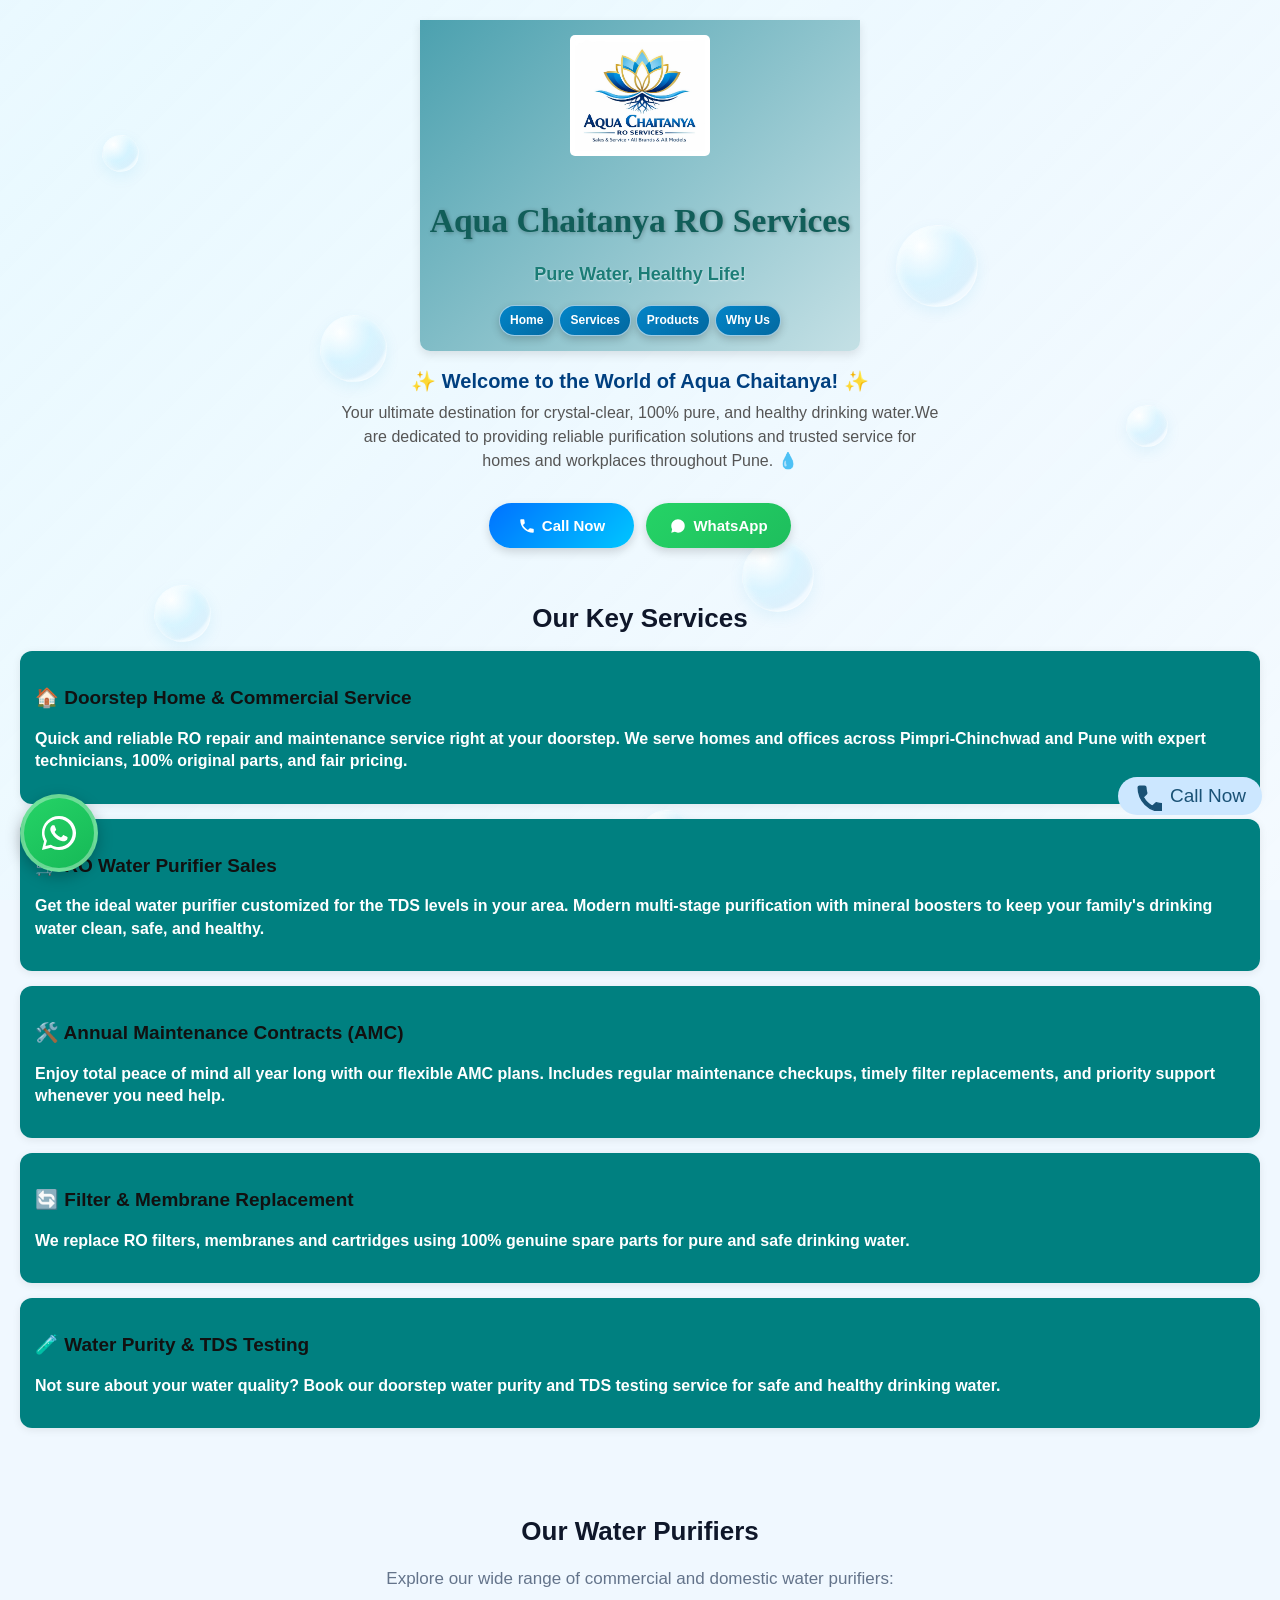
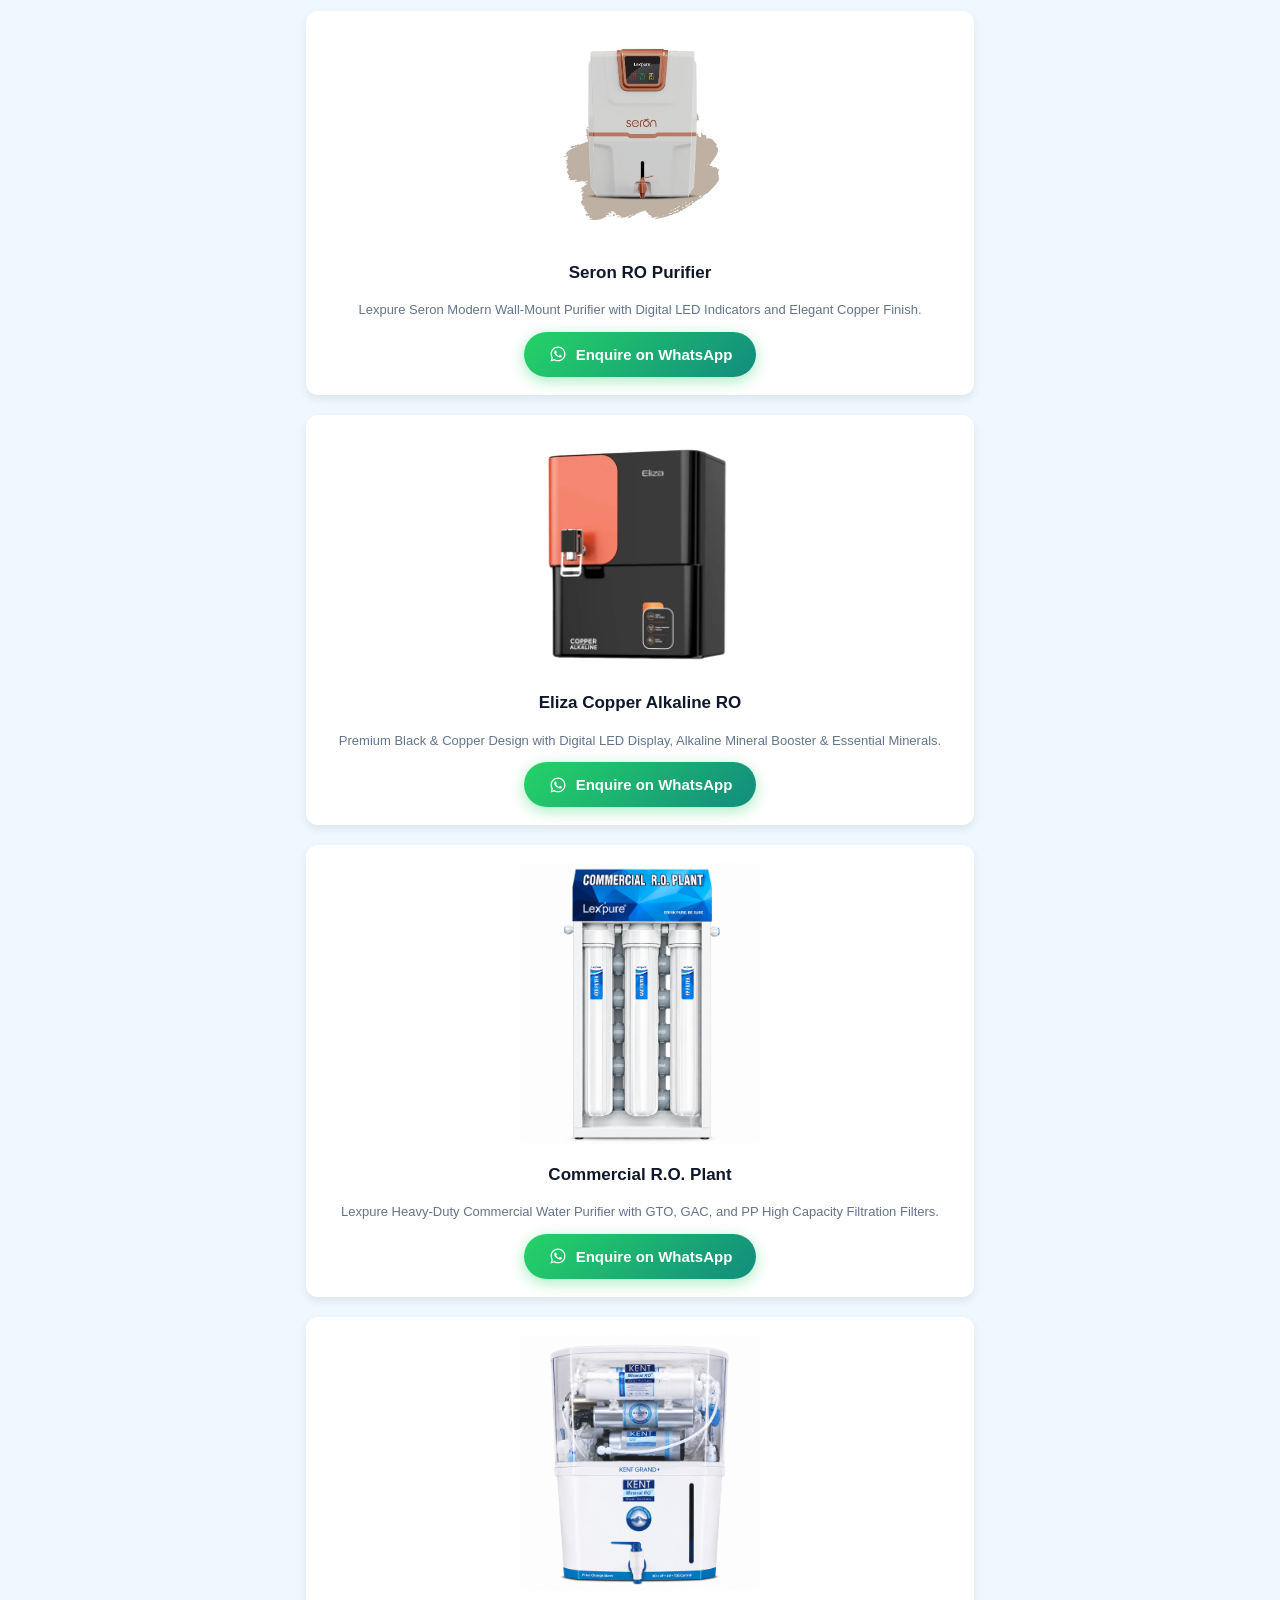
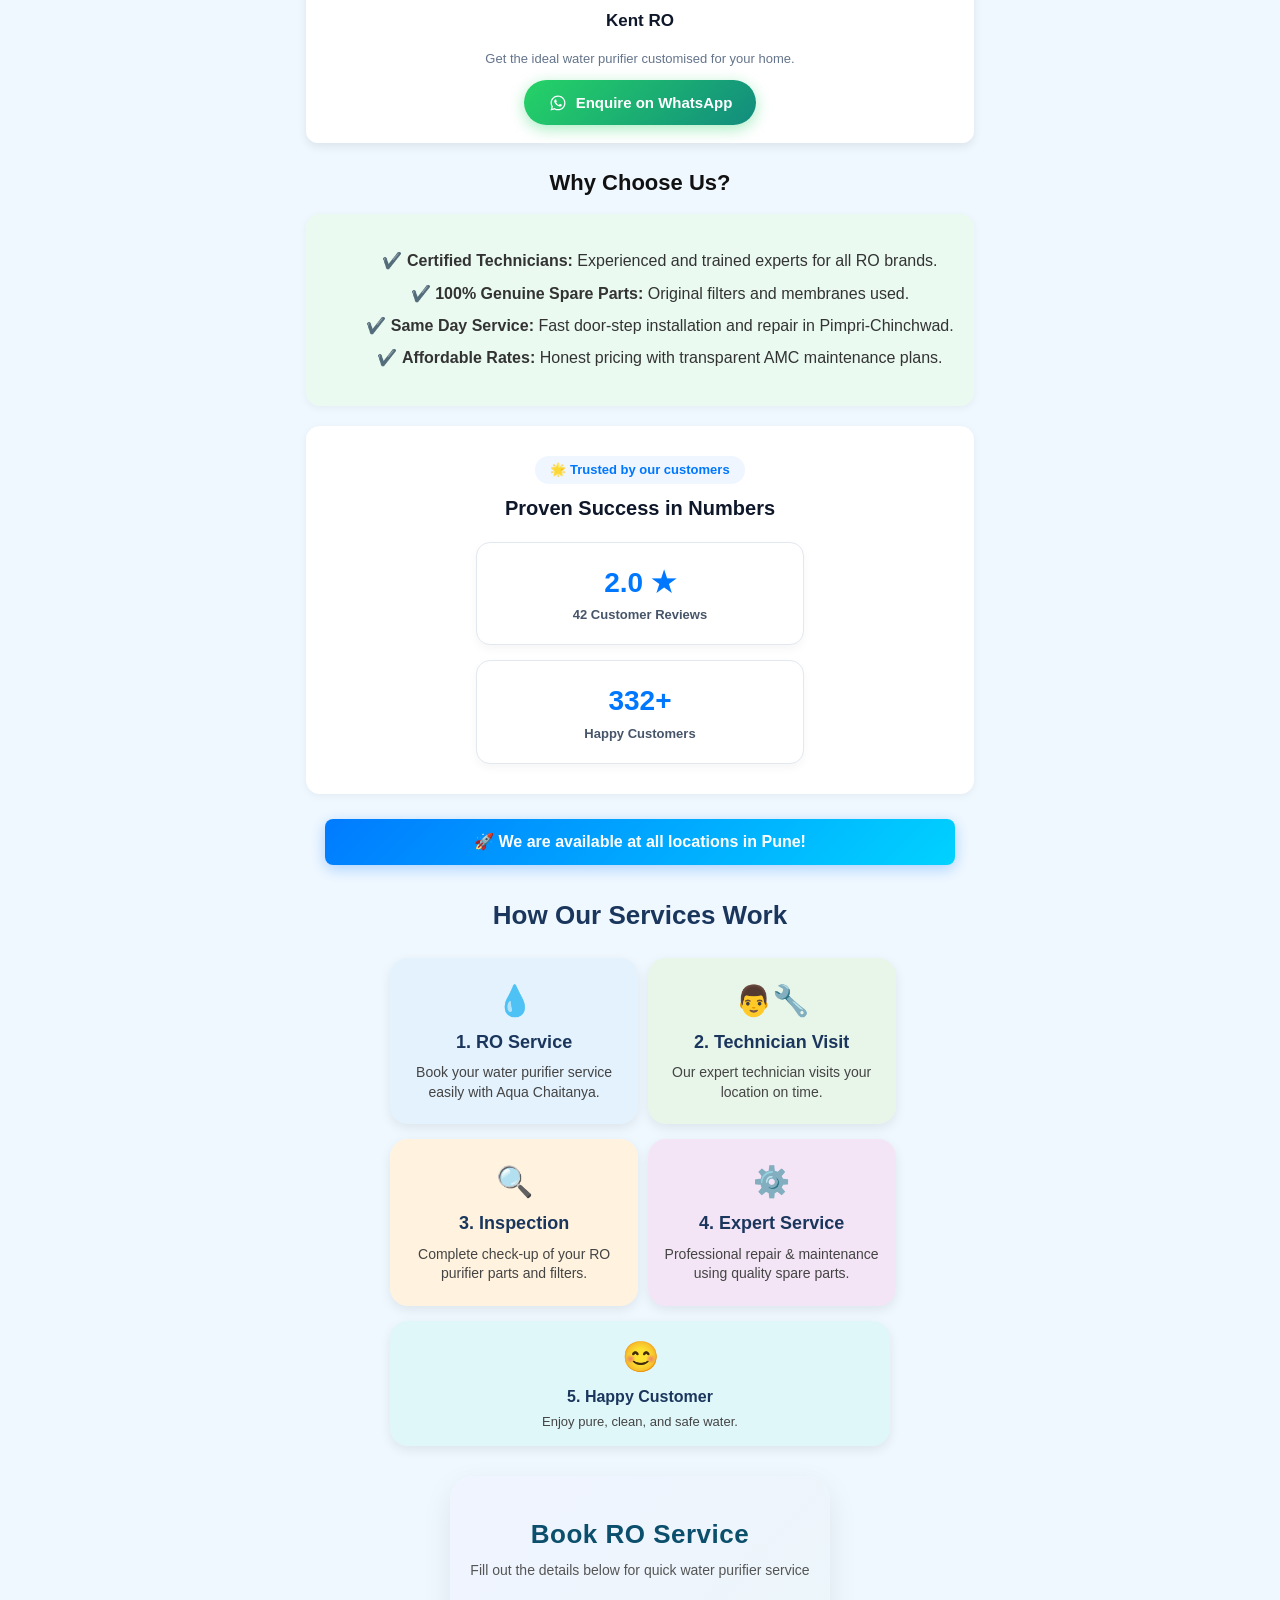
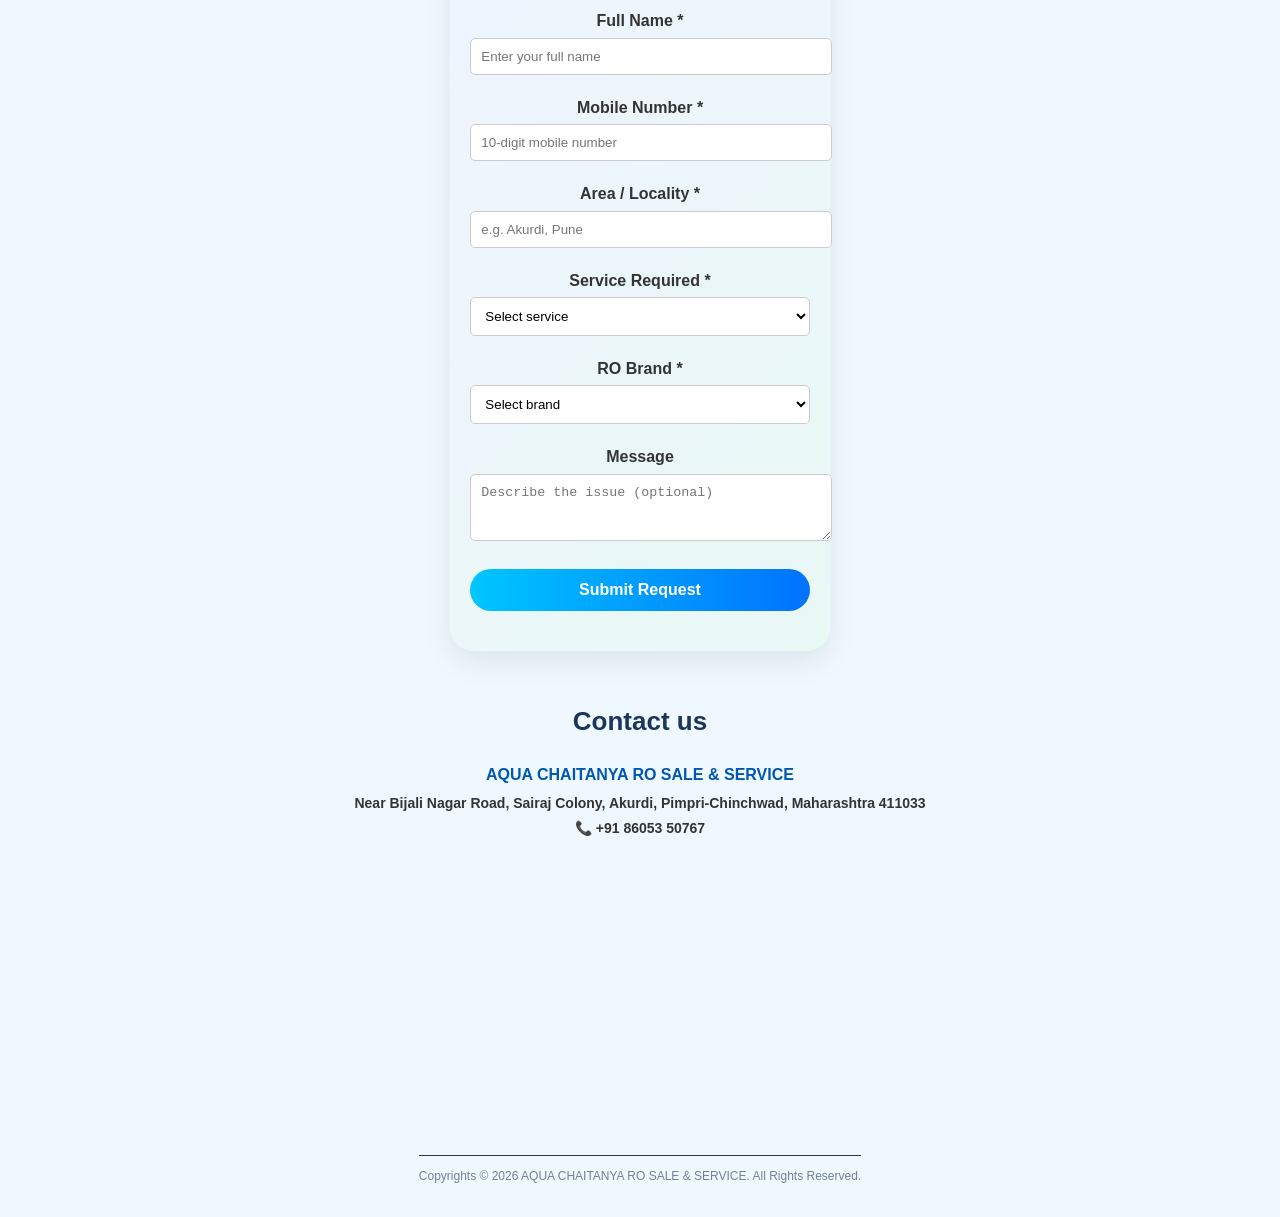
<file: index.html>
<!DOCTYPE html>
<html lang="en">
<head>
  <meta charset="UTF-8">
  <meta name="viewport" content="width=device-width, initial-scale=1.0">
  <title>Aqua Chaitanya RO Services</title>
  <style>
    * /* फक्त मुख्य बिझनेसच्या नावासाठी नवीन फॉन्ट */
h1, .business-name, .logo-title {
    font-family: 'Cinzel', sans-serif; /* तुम्हाला हवा असलेला दुसरा कोणताही फॉन्ट */
    font-weight: 700;
}
    
  /* मुख्य बिझनेस नावासाठी स्टायलिश फॉन्ट आणि सोनेरी इफेक्ट */
  .stylish-heading {
    font-family: 'Cinzel', serif, sans-serif !important;
    font-size: 2.1rem !important;
    font-weight: bold !important;
    /* गडद टील-ग्रीन आणि रिच गोल्डनचा स्टायलिश सॉलिड कलर कॉम्बो */
    color: #115e59 !important; 
    background: none !important; /* कोणत्याही प्रकारचा गडद बॉक्स येणार नाही */
    -webkit-background-clip: initial !important;
    -webkit-text-fill-color: initial !important;
    /* अक्षरांवर हलकी सावली, ज्यामुळे तो ग्रीन-गोल्ड रंग आकाशी बॅकग्राउंडवर अतिशय उठून दिसेल */
    text-shadow: 1px 1px 4px rgba(0, 0, 0, 0.3) !important; 
    text-align: center !important;
}


   {
      box-sizing: border-box;
      border radius: none;
      margin: 0;
      padding: 0;
    }

    html {
      scroll-behavior: smooth;
    }

    body {
      font-family: 'Cinzel', Arial, sans-serif;
      background-color: #f4f7f6;
      color: #333;
      text-align: center;
      line-height: 1.4;
    }

    .container {
      max-width: 500px;
      margin: 0 auto;
      padding:5px 10px;
    }

    /* हेडर आणि लोगो */
    header {
      background: linear-gradient(135deg, #4ca1af 0%, #c4e0e5 100%) !important;
      
      color: white;
      padding: 15px 10px;
      border-radius: 0 0 10px 10px;
      box-shadow: 0 4px 10px rgba(0,0,0,0.1);
    }

    .site-logo {
      max-width: 130px;
      height: auto;
      margin-bottom: 6px;
      background: white;
      padding: 5px;
      border-radius: 5px;
    }

    header h2 {
      font-size: 24px;
      margin-bottom: 4px;
    }

    header p {
      font-size: 18px;
      opacity: 0.9;
    }

    /* नेव्हिगेशन अ‍ॅनिमेशन */
    .nav-buttons {
    margin-top: 12px;
    display: flex;
    justify-content: center;
    align-items: center;
    flex-wrap: nowrap !important;
    gap: 5px;
    width: 100%;
    padding: 0 5px;
    box-sizing: border-box;
}

.nav-buttons a {
    background: linear-gradient(135deg, #0284c7, #0369a1) !important; /* पाण्याच्या थिमला मॅच होणारा छान निळा रंग */
    color: #ffffff !important; /* पांढरा मजकूर */
    padding: 6px 10px;
    border-radius: 20px;
    text-decoration: none;
    font-size: 12px;
    font-weight: bold;
    white-space: nowrap;
    border: 1px solid rgba(255, 255, 255, 0.6);
    box-shadow: 0 3px 8px rgba(0, 0, 0, 0.2);
}


    @keyframes sideToSide {
      0%, 100% { transform: translateX(0); }
      50% { transform: translateX(4px); }
    }

    /* कॉल आणि व्हॉट्सॲप बटन्स */
    .action-buttons {
      margin: 20px 0;
      display: flex;
      justify-content: center;
      gap: 10px;
    }

    .btn-call {
      background-color: #0284c7;
      color: white;
      padding: 10px 18px;
      border-radius: 8px;
      text-decoration: none;
      font-weight: bold;
      animation: bounceEffect 2s infinite;
    }

    .btn-whatsapp {
      background-color: #25d366;
      color: white;
      padding: 10px 18px;
      border-radius: 8px;
      text-decoration: none;
      font-weight: bold;
      animation: bounceEffect 2s infinite;
    }

    @keyframes bounceEffect {
      0%, 100% { transform: translateY(0); }
      50% { transform: translateY(-5px); }
    }

    /* कार्ड्स */
    .card {
      background: teal;
      padding: 15px;
      margin: 15px 0;
      border-radius: 12px;
      box-shadow: 0 2px 8px rgba(0,0,0,0.08);
      text-align: left;
    }

    .card h3 {
      color: #111111;
      font-size: 19px;
      margin-bottom: 6px;
    }

    .card p, .card ul {
      font-size: 16px;
      color: #ffffff;
      font-weight: 600;
    }

    .card ul {
      padding-left: 20px;
      margin-top: 5px;
    }

    .card ul li {
      margin-bottom: 5px;
    }

    /* प्रॉडक्ट कार्ड्स */
    .product-card {
      background: white;
      padding: 18px 15px;
      margin: 20px 0;
      border-radius: 12px;
      box-shadow: 0 4px 10px rgba(0,0,0,0.08);
      text-align: center;
    }

    .product-card img {
      width: 100%;
      max-width: 240px;
      height: auto;
      border-radius: 8px;
      object-fit: contain;
    }

    .product-card h3 {
      margin-top: 12px;
      font-size: 17px;
      color: #0f172a;
    }

    .product-card p {
      font-size: 13px;
      color: #64748b;
      margin: 6px 0 12px 0;
    }

    /* Enquire Now बटन */
    .btn-enquire {
      display: inline-block;
      background-color: #25d366;
      color: white;
      padding: 8px 16px;
      border-radius: 20px;
      text-decoration: none;
      font-size: 13px;
      font-weight: bold;
      box-shadow: 0 2px 6px rgba(37, 211, 102, 0.3);
    }

    footer {
      margin-top: 30px;
      padding: 15px;
      font-size: 12px;
      color: #777;
      border-top: 1px solid #ddd;
    }
   @keyframes slideInFromLeft {
    0% {
        transform: translateX(-100px);
        opacity: 0;
    }
    100% {
        transform: translateX(0);
        opacity: 1;
    }
   }
    
  </style>
  
</head>
<body id="home">

  <!-- हेडर आणि लोगो -->
  <header>
    <img src="logo.png.jpg" alt="Aqua Chaitanya Logo" class="site-logo" onerror="this.onerror=null; this.src='logo.jpg';">
    <h2 class="stylish-heading" style="font-family: 'Cinzel', serif;">Aqua Chaitanya RO Services</h2>
    <p style="color: #0f766e; font-weight: 600; text-shadow: 0 1px 2px rgba(255, 255, 255, 0.8); text-align: center;">Pure Water, Healthy Life!</p>
    
    <div class="nav-buttons">
      <a href="#home">Home</a>
      <a href="#services">Services</a>
      <a href="#products">Products</a>
      <a href="#why-us">Why Us</a>
    </div>
  </header>
    <!-- Welcome to the World of Aqua Chaitanya -->
    <div class="welcome-banner";style="background-color: #f2f9f9;style="text-align: center; margin: 15px auto; padding: 10px 15px;">
        <h2 style="font-size: 20px; color: #004080; margin-bottom: 6px; font-weight: bold;">
            ✨ Welcome to the World of Aqua Chaitanya! ✨
        </h2>
        <p style="font-size: 16px; color: #555555; line-height: 1.5; max-width: 600px; margin: 0 auto; font-weight: 500;">
            Your ultimate destination for crystal-clear, 100% pure, and healthy drinking water.We are dedicated to providing reliable purification solutions and trusted service for homes and workplaces throughout Pune.  💧
        </p>
    </div>
  <div class="container">
    <!-- क्विक एक्शनन्स -->
    <!-- Modern Call Now & WhatsApp Action Buttons -->
    <div style="display: flex; gap: 12px; justify-content: center; margin: 15px 0;">
        
        <!-- 1. Call Now Button -->
        <a href="tel:918605350767" style="display: inline-flex; align-items: center; justify-content: center; width: 145px; height: 45px; background: linear-gradient(135deg, #0072ff, #00c6ff); color: white; border-radius: 30px; text-decoration: none; font-weight: bold; font-size: 15px; box-shadow: 0 4px 10px rgba(0, 0, 0, 0.15); box-sizing: border-box;">
            <svg width="18" height="18" viewBox="0 0 24 24" fill="currentColor" style="margin-right: 6px;">
                <path d="M6.62 10.79c1.44 2.83 3.76 5.14 6.59 6.59l2.2-2.2c.27-.27.67-.36 1.02-.24 1.12.37 2.33.57 3.57.57.55 0 1 .45 1 1V20c0 .55-.45 1-1 1-9.39 0-17-7.61-17-17 0-.55.45-1 1-1h3.5c.55 0 1 .45 1 1 0 1.25.2 2.45.57 3.57.11.35.03.74-.25 1.02l-2.2 2.2z"/>
            </svg>
            Call Now
        </a>

        <!-- 2. WhatsApp Button -->
        <a href="https://wa.me/918605350767?text=Hello%20Aqua%20Chaitanya,%20I%20want%20to%20enquire%20about%20RO%20services" target="_blank" style="display: inline-flex; align-items: center; justify-content: center; width: 145px; height: 45px; background: linear-gradient(135deg, #25D366, #1ebe5d); color: white; border-radius: 30px; text-decoration: none; font-weight: bold; font-size: 15px; box-shadow: 0 4px 10px rgba(0, 0, 0, 0.15); box-sizing: border-box;">
            <svg width="18" height="18" viewBox="0 0 24 24" fill="currentColor" style="margin-right: 6px;">
                <path d="M18.403 5.586C16.696 3.879 14.43 2.9 12 2.9c-4.97 0-9 4.03-9 9 0 1.585.414 3.13 1.2 4.49L3 21l4.74-1.22c1.31.714 2.795 1.09 4.26 1.09h.004c4.97 0 9-4.03 9-9 0-2.43-.946-4.71-2.597-6.284z"/>
            </svg>
            WhatsApp
        </a>

    </div>
</div>



    <!-- सर्व्हिसेस -->
    <section id="services">
      <h2 style="color: #0f172a; margin-bottom: 10px;">Our Key Services</h2>
      
      <div class="card" style="opacity: 0; animation: slideInFromLeft 0.20s ease-out 0.4s forwards;">
        <h3>🏠 Doorstep Home & Commercial Service</h3>
        <p>Quick and reliable RO repair and maintenance service right at your doorstep. We serve homes and offices across Pimpri-Chinchwad and Pune with expert technicians, 100% original parts, and fair pricing.</p>
      </div>

      <div class="card" style="opacity: 0; animation: slideInFromLeft 0.20s ease-out 0.6s forwards;">
        <h3>🛒 RO Water Purifier Sales</h3>
        <p>Get the ideal water purifier customized for the TDS levels in your area. Modern multi-stage purification with mineral boosters to keep your family's drinking water clean, safe, and healthy.</p>
      </div>

      <div class="card" style="opacity: 0; animation: slideInFromLeft 0.20s ease-out 0.8s forwards;">
        <h3>🛠️ Annual Maintenance Contracts (AMC)</h3>
        <p>Enjoy total peace of mind all year long with our flexible AMC plans. Includes regular maintenance checkups, timely filter replacements, and priority support whenever you need help.</p>
      </div>

      <div class="card" style="opacity: 0; animation: slideInFromLeft 0.20s ease-out 0.10s forwards;">
        <h3>🔄 Filter & Membrane Replacement </h3>
        <p>We replace RO filters, membranes and cartridges using 100% genuine spare parts for pure and safe drinking water.</p>
      </div>

<div class="card" style="opacity: 0; animation: slideInFromLeft 0.20s ease-out 0.12s forwards;">
  <h3> 🧪 Water Purity & TDS Testing </h3>
  <p> Not sure about your water quality? Book our doorstep water purity and TDS testing service for safe and healthy drinking water.</p>
</div>
<div style="display: flex; flex-direction: column; gap: 20px; max-width: 600px; margin: 20px auto; padding: 10px; font-family: sans-serif;">


</div>
      
    </section>

    <!-- प्रॉडक्ट्स (इमेजेस + तपशील + Enquire Now बटन) -->
    <section id="products">
      <h2 style="color: #0f172a; margin-top: 25px; margin-bottom: 5px;">Our Water Purifiers</h2>
      <p style="font-size: 17px; color: #64748b; margin-bottom: 15px;">Explore our wide range of commercial and domestic water purifiers:</p>

     <!-- Machine 1 -->
      <div class="product-card">
        <img src="ro5.jpg.jpg" alt="Seron RO Purifier">
        <h3>Seron RO Purifier</h3>
        <p>Lexpure Seron Modern Wall-Mount Purifier with Digital LED Indicators and Elegant Copper Finish.</p>
        <style>
  /* WhatsApp बटन बाऊन्स होण्यासाठी ॲनिमेशन */
  @keyframes whatsappBounce {
    0%, 100% { transform: translateY(0); }
    50% { transform: translateY(-7px); }
  }
</style>
 <!-- ३. Green WhatsApp Bounce Button (लांब मेसेजसह) -->
  <a href="https://wa.me/918605350767?text=Hi%20Aqua%20Chaitanya,%20I%20want%20to%20inquire%20about%20your%20RO%20purifiers,%20services,%20and%20current%20offers.%20Please%20send%20me%20more%20details." target="_blank" style="display: inline-flex; align-items: center; justify-content: center; gap: 8px; background: linear-gradient(135deg, #25D366, #128C7E); color: #ffffff !important; font-weight: 700; font-size: 15px; padding: 12px 24px; border-radius: 30px; text-decoration: none !important; box-shadow: 0 4px 15px rgba(37, 211, 102, 0.4); cursor: pointer; animation: whatsappBounce 2s infinite ease-in-out;">
    <svg width="20" height="20" viewBox="0 0 24 24" fill="white">
      <path d="M18.403 5.586C16.696 3.879 14.428 2.938 12.015 2.938C7.078 2.938 3.064 6.95 3.064 11.889C3.064 13.468 3.477 15.011 4.262 16.37L3 21L7.737 19.758C9.043 20.47 10.513 20.844 12.011 20.844H12.015C16.95 20.844 20.965 16.83 20.965 11.892C20.965 9.524 20.024 7.257 18.403 5.586ZM12.015 19.313H12.012C10.672 19.313 9.358 18.953 8.213 18.273L7.938 18.11L5.129 18.847L5.879 16.107L5.7 15.822C4.954 14.635 4.561 13.277 4.561 11.889C4.561 7.778 7.904 4.435 12.018 4.435C14.01 4.435 15.87 5.213 17.275 6.621C18.68 8.028 19.457 9.889 19.456 11.891C19.456 16.004 16.113 19.313 12.015 19.313ZM16.105 13.882C15.881 13.77 14.777 13.227 14.572 13.153C14.367 13.078 14.217 13.04 14.068 13.265C13.918 13.489 13.488 13.993 13.357 14.143C13.226 14.293 13.095 14.311 12.871 14.199C12.647 14.087 11.924 13.85 11.066 13.085C10.395 12.486 9.942 11.747 9.811 11.523C9.68 11.299 9.797 11.177 9.909 11.066C10.01 10.966 10.133 10.806 10.245 10.675C10.357 10.544 10.394 10.45 10.469 10.299C10.544 10.15 10.507 10.019 10.451 9.907C10.395 9.795 9.946 8.692 9.76 8.243C9.578 7.805 9.393 7.864 9.257 7.857C9.129 7.85 8.979 7.85 8.83 7.85C8.68 7.85 8.437 7.906 8.231 8.13C8.025 8.355 7.445 8.898 7.445 10.002C7.445 11.106 8.25 12.173 8.362 12.323C8.474 12.473 9.946 14.722 12.202 15.696C12.738 15.927 13.156 16.066 13.483 16.17C14.021 16.341 14.51 16.317 14.898 16.259C15.331 16.194 16.23 15.714 16.417 15.19C16.604 14.217 16.604 14.217 16.548 14.123C16.492 14.029 16.342 13.974 16.105 13.882Z"/>
    </svg>
    Enquire on WhatsApp
  </a>
</div>
      
      <!-- Machine 2 -->
      <div class="product-card">
        <img src="ro3.jpg.png" alt="Eliza Copper Alkaline RO">
        <h3>Eliza Copper Alkaline RO</h3>
        <p>Premium Black & Copper Design with Digital LED Display, Alkaline Mineral Booster & Essential Minerals.</p>
        <style>
  /* WhatsApp बटन बाऊन्स होण्यासाठी ॲनिमेशन */
  @keyframes whatsappBounce {
    0%, 100% { transform: translateY(0); }
    50% { transform: translateY(-7px); }
  }
</style>

  <!-- ३. Green WhatsApp Bounce Button (लांब मेसेजसह) -->
  <a href="https://wa.me/918605350767?text=Hi%20Aqua%20Chaitanya,%20I%20want%20to%20inquire%20about%20your%20RO%20purifiers,%20services,%20and%20current%20offers.%20Please%20send%20me%20more%20details." target="_blank" style="display: inline-flex; align-items: center; justify-content: center; gap: 8px; background: linear-gradient(135deg, #25D366, #128C7E); color: #ffffff !important; font-weight: 700; font-size: 15px; padding: 12px 24px; border-radius: 30px; text-decoration: none !important; box-shadow: 0 4px 15px rgba(37, 211, 102, 0.4); cursor: pointer; animation: whatsappBounce 2s infinite ease-in-out;">
    <svg width="20" height="20" viewBox="0 0 24 24" fill="white">
      <path d="M18.403 5.586C16.696 3.879 14.428 2.938 12.015 2.938C7.078 2.938 3.064 6.95 3.064 11.889C3.064 13.468 3.477 15.011 4.262 16.37L3 21L7.737 19.758C9.043 20.47 10.513 20.844 12.011 20.844H12.015C16.95 20.844 20.965 16.83 20.965 11.892C20.965 9.524 20.024 7.257 18.403 5.586ZM12.015 19.313H12.012C10.672 19.313 9.358 18.953 8.213 18.273L7.938 18.11L5.129 18.847L5.879 16.107L5.7 15.822C4.954 14.635 4.561 13.277 4.561 11.889C4.561 7.778 7.904 4.435 12.018 4.435C14.01 4.435 15.87 5.213 17.275 6.621C18.68 8.028 19.457 9.889 19.456 11.891C19.456 16.004 16.113 19.313 12.015 19.313ZM16.105 13.882C15.881 13.77 14.777 13.227 14.572 13.153C14.367 13.078 14.217 13.04 14.068 13.265C13.918 13.489 13.488 13.993 13.357 14.143C13.226 14.293 13.095 14.311 12.871 14.199C12.647 14.087 11.924 13.85 11.066 13.085C10.395 12.486 9.942 11.747 9.811 11.523C9.68 11.299 9.797 11.177 9.909 11.066C10.01 10.966 10.133 10.806 10.245 10.675C10.357 10.544 10.394 10.45 10.469 10.299C10.544 10.15 10.507 10.019 10.451 9.907C10.395 9.795 9.946 8.692 9.76 8.243C9.578 7.805 9.393 7.864 9.257 7.857C9.129 7.85 8.979 7.85 8.83 7.85C8.68 7.85 8.437 7.906 8.231 8.13C8.025 8.355 7.445 8.898 7.445 10.002C7.445 11.106 8.25 12.173 8.362 12.323C8.474 12.473 9.946 14.722 12.202 15.696C12.738 15.927 13.156 16.066 13.483 16.17C14.021 16.341 14.51 16.317 14.898 16.259C15.331 16.194 16.23 15.714 16.417 15.19C16.604 14.217 16.604 14.217 16.548 14.123C16.492 14.029 16.342 13.974 16.105 13.882Z"/>
    </svg>
    Enquire on WhatsApp
  </a>

</div>

      <!-- Machine 3 -->
      <div class="product-card">
        <img src="ro6.jpg.png" alt="Commercial R.O. Plant">
        <h3>Commercial R.O. Plant</h3>
        <p>Lexpure Heavy-Duty Commercial Water Purifier with GTO, GAC, and PP High Capacity Filtration Filters.</p>
        <style>
  /* WhatsApp बटन बाऊन्स होण्यासाठी ॲनिमेशन */
  @keyframes whatsappBounce {
    0%, 100% { transform: translateY(0); }
    50% { transform: translateY(-7px); }
  }
</style>

  <!-- ३. Green WhatsApp Bounce Button (लांब मेसेजसह) -->
  <a href="https://wa.me/918605350767?text=Hi%20Aqua%20Chaitanya,%20I%20want%20to%20inquire%20about%20your%20RO%20purifiers,%20services,%20and%20current%20offers.%20Please%20send%20me%20more%20details." target="_blank" style="display: inline-flex; align-items: center; justify-content: center; gap: 8px; background: linear-gradient(135deg, #25D366, #128C7E); color: #ffffff !important; font-weight: 700; font-size: 15px; padding: 12px 24px; border-radius: 30px; text-decoration: none !important; box-shadow: 0 4px 15px rgba(37, 211, 102, 0.4); cursor: pointer; animation: whatsappBounce 2s infinite ease-in-out;">
    <svg width="20" height="20" viewBox="0 0 24 24" fill="white">
      <path d="M18.403 5.586C16.696 3.879 14.428 2.938 12.015 2.938C7.078 2.938 3.064 6.95 3.064 11.889C3.064 13.468 3.477 15.011 4.262 16.37L3 21L7.737 19.758C9.043 20.47 10.513 20.844 12.011 20.844H12.015C16.95 20.844 20.965 16.83 20.965 11.892C20.965 9.524 20.024 7.257 18.403 5.586ZM12.015 19.313H12.012C10.672 19.313 9.358 18.953 8.213 18.273L7.938 18.11L5.129 18.847L5.879 16.107L5.7 15.822C4.954 14.635 4.561 13.277 4.561 11.889C4.561 7.778 7.904 4.435 12.018 4.435C14.01 4.435 15.87 5.213 17.275 6.621C18.68 8.028 19.457 9.889 19.456 11.891C19.456 16.004 16.113 19.313 12.015 19.313ZM16.105 13.882C15.881 13.77 14.777 13.227 14.572 13.153C14.367 13.078 14.217 13.04 14.068 13.265C13.918 13.489 13.488 13.993 13.357 14.143C13.226 14.293 13.095 14.311 12.871 14.199C12.647 14.087 11.924 13.85 11.066 13.085C10.395 12.486 9.942 11.747 9.811 11.523C9.68 11.299 9.797 11.177 9.909 11.066C10.01 10.966 10.133 10.806 10.245 10.675C10.357 10.544 10.394 10.45 10.469 10.299C10.544 10.15 10.507 10.019 10.451 9.907C10.395 9.795 9.946 8.692 9.76 8.243C9.578 7.805 9.393 7.864 9.257 7.857C9.129 7.85 8.979 7.85 8.83 7.85C8.68 7.85 8.437 7.906 8.231 8.13C8.025 8.355 7.445 8.898 7.445 10.002C7.445 11.106 8.25 12.173 8.362 12.323C8.474 12.473 9.946 14.722 12.202 15.696C12.738 15.927 13.156 16.066 13.483 16.17C14.021 16.341 14.51 16.317 14.898 16.259C15.331 16.194 16.23 15.714 16.417 15.19C16.604 14.217 16.604 14.217 16.548 14.123C16.492 14.029 16.342 13.974 16.105 13.882Z"/>
    </svg>
    Enquire on WhatsApp
  </a>

</div>

      <!-- Machine 4 -->
<div class="product-card">
    <img src="ro1.jpg.png" alt="KENT Water Purifier">
  <h3>Kent RO</h3>
    <p>Get the ideal water purifier customised for your home.</p>
    
        <!-- ३. Green WhatsApp Bounce Button (लांब मेसेजसह) -->
  <a href="https://wa.me/918605350767?text=Hi%20Aqua%20Chaitanya,%20I%20want%20to%20inquire%20about%20your%20RO%20purifiers,%20services,%20and%20current%20offers.%20Please%20send%20me%20more%20details." target="_blank" style="display: inline-flex; align-items: center; justify-content: center; gap: 8px; background: linear-gradient(135deg, #25D366, #128C7E); color: #ffffff !important; font-weight: 700; font-size: 15px; padding: 12px 24px; border-radius: 30px; text-decoration: none !important; box-shadow: 0 4px 15px rgba(37, 211, 102, 0.4); cursor: pointer; animation: whatsappBounce 2s infinite ease-in-out;">
    <svg width="20" height="20" viewBox="0 0 24 24" fill="white">
      <path d="M18.403 5.586C16.696 3.879 14.428 2.938 12.015 2.938C7.078 2.938 3.064 6.95 3.064 11.889C3.064 13.468 3.477 15.011 4.262 16.37L3 21L7.737 19.758C9.043 20.47 10.513 20.844 12.011 20.844H12.015C16.95 20.844 20.965 16.83 20.965 11.892C20.965 9.524 20.024 7.257 18.403 5.586ZM12.015 19.313H12.012C10.672 19.313 9.358 18.953 8.213 18.273L7.938 18.11L5.129 18.847L5.879 16.107L5.7 15.822C4.954 14.635 4.561 13.277 4.561 11.889C4.561 7.778 7.904 4.435 12.018 4.435C14.01 4.435 15.87 5.213 17.275 6.621C18.68 8.028 19.457 9.889 19.456 11.891C19.456 16.004 16.113 19.313 12.015 19.313ZM16.105 13.882C15.881 13.77 14.777 13.227 14.572 13.153C14.367 13.078 14.217 13.04 14.068 13.265C13.918 13.489 13.488 13.993 13.357 14.143C13.226 14.293 13.095 14.311 12.871 14.199C12.647 14.087 11.924 13.85 11.066 13.085C10.395 12.486 9.942 11.747 9.811 11.523C9.68 11.299 9.797 11.177 9.909 11.066C10.01 10.966 10.133 10.806 10.245 10.675C10.357 10.544 10.394 10.45 10.469 10.299C10.544 10.15 10.507 10.019 10.451 9.907C10.395 9.795 9.946 8.692 9.76 8.243C9.578 7.805 9.393 7.864 9.257 7.857C9.129 7.85 8.979 7.85 8.83 7.85C8.68 7.85 8.437 7.906 8.231 8.13C8.025 8.355 7.445 8.898 7.445 10.002C7.445 11.106 8.25 12.173 8.362 12.323C8.474 12.473 9.946 14.722 12.202 15.696C12.738 15.927 13.156 16.066 13.483 16.17C14.021 16.341 14.51 16.317 14.898 16.259C15.331 16.194 16.23 15.714 16.417 15.19C16.604 14.217 16.604 14.217 16.548 14.123C16.492 14.029 16.342 13.974 16.105 13.882Z"/>
    </svg>
    Enquire on WhatsApp
  </a>
</div>

    
        <style>      
    .logo-box span {
      color: #0077ff;
      font-weight: bold;
      font-size: 13px;
      text-align: center;
      padding: 5px;
    }
    .hero-section h1 {
      font-size: 24px;
      margin-bottom: 5px;
    }
    .hero-section p {
      font-size: 14px;
      margin-bottom: 20px;
      opacity: 0.9;
    }

    /* Navigation Pills */
    .nav-pills {
      display: flex;
      justify-content: center;
      gap: 8px;
      flex-wrap: wrap;
      margin-bottom: 20px;
    }
    .nav-pills a {
      background: rgba(255, 255, 255, 0.2);
      color: white;
      padding: 6px 14px;
      border-radius: 20px;
      text-decoration: none;
      font-size: 13px;
      font-weight: bold;
    }
    .nav-pills a:hover {
      background: rgba(255, 255, 255, 0.4);
    }

    /* Call & WhatsApp Buttons */
    .action-buttons {
      display: flex;
      justify-content: center;
      gap: 15px;
      padding: 20px;
    }
    .btn-call, .btn-whatsapp {
      padding: 12px 24px;
      border-radius: 12px;
      color: white;
      text-decoration: none;
      font-weight: bold;
      display: flex;
      align-items: center;
      gap: 8px;
      font-size: 15px;
      box-shadow: 0 4px 6px rgba(0,0,0,0.1);
    }
    .btn-call { background-color: #0077ff; }
    .btn-whatsapp { background-color: #25d366; }

    /* Content Containers */
    .container {
      max-width: 900px;
      margin: 0 auto;
      padding: 15px;
    }

    .section-title {
      text-align: center;
      font-size: 22px;
      color: #111;
      margin: 25px 0 15px 0;
    }

    /* Service Cards */
    .service-card {
      background: white;
      border-radius: 14px;
      padding: 20px;
      margin-bottom: 15px;
      box-shadow: 0 2px 8px rgba(0,0,0,0.05);
    }
    .service-card h3 {
      color: #0077ff;
      font-size: 17px;
      margin-bottom: 8px;
    }
    .service-card p {
      color: #555;
      font-size: 14px;
    }

    /* Stats & Reviews Section (Clean Boxes) */
    .ac-stats-section {
      text-align: center;
      padding: 20px 15px;
      background-color: #ffffff;
      border-radius: 14px;
      margin: 20px 0;
      box-shadow: 0 2px 8px rgba(0,0,0,0.05);
    }
    .ac-tag {
      display: inline-block;
      background: #eff6ff;
      padding: 5px 14px;
      border-radius: 20px;
      font-size: 13px;
      font-weight: 600;
      color: #0077ff;
      margin-bottom: 10px;
    }
    .ac-stats-grid {
      display: flex;
      flex-wrap: nowrap;
      justify-content: center;
      gap: 12px;
      margin-top: 10px;
    }
    .ac-stat-card {
      background: #ffffff;
      border: 1px solid #e2e8f0;
      border-radius: 14px;
      padding: 14px 10px;
      width: 45%;
      min-width: 150px;
      box-shadow: 0 3px 8px rgba(0, 0, 0, 0.04);
      transition: transform 0.3s ease;
    }
    .ac-stat-card:hover {
      transform: translateY(-5px);
      border-color: #0077ff;
    }
    .ac-rating, .ac-count {
      font-size: 26px;
      font-weight: 800;
      color: #0077ff;
      margin-bottom: 3px;
    }
    .ac-stat-card p {
      margin: 0;
      color: #475569;
      font-size: 12px;
      font-weight: 600;
    }

    /* Footer Section */
    .ac-footer {
      background-color: #121619;
      color: #ffffff;
      padding: 30px 20px 20px 20px;
      margin-top: 30px;
    }
    .ac-footer-content {
      max-width: 900px;
      margin: 0 auto;
    }
    .ac-footer h3 {
      font-size: 16px;
      margin-bottom: 10px;
      color: #ffffff;
    }
    .ac-quick-links ul {
      list-style: none;
      padding: 0;
      margin: 0 0 20px 0;
    }
    .ac-quick-links li {
      margin-bottom: 8px;
    }
    .ac-quick-links a {
      color: #a0aec0;
      text-decoration: none;
      font-size: 14px;
    }
    .ac-quick-links a:hover {
      color: #ffffff;
    }
    .ac-contact-us p {
      color: #cbd5e0;
      margin: 5px 0;
      font-size: 13px;
    }
    .ac-map-container {
      margin-top: 15px;
      border-radius: 8px;
      overflow: hidden;
      border: 1px solid #2d3748;
    }
    .ac-copyright {
      text-align: center;
      margin-top: 25px;
      border-top: 1px solid #2d3748;
      padding-top: 12px;
      color: #718096;
      font-size: 12px;
    }
  </style>
</head>

    <!-- Why Choose Us Section -->
    <h2 class="section-title" id="why-us">Why Choose Us?</h2>
    <div class="service-card" style="background-color:#eafaf1;">
      <ul style="list-style: none;">
        <li style="margin-bottom: 10px;">✔️ <strong>Certified Technicians:</strong> Experienced and trained experts for all RO brands.</li>
        <li style="margin-bottom: 10px;">✔️ <strong>100% Genuine Spare Parts:</strong> Original filters and membranes used.</li>
        <li style="margin-bottom: 10px;">✔️ <strong>Same Day Service:</strong> Fast door-step installation and repair in Pimpri-Chinchwad.</li>
        <li>✔️ <strong>Affordable Rates:</strong> Honest pricing with transparent AMC maintenance plans.</li>
      </ul>
    </div>

    <!-- Proven Success in Numbers (Clean Boxes with Counter Animation) -->
    <section class="ac-stats-section" id="counter-section">
      <div class="ac-tag">🌟 Trusted by our customers</div>
      <h2 style="margin: 0; color: #0f172a; font-size: 20px;">Proven Success in Numbers</h2>
      
      <div class="ac-stats-grid">
        <!-- 4.9 Star Rating Box -->
        <div class="ac-stat-card">
          <div class="ac-rating"><span class="ac-counter" data-target="4.9" data-type="decimal">0</span> ★</div>
          <p><span class="ac-counter" data-target="103" data-type="integer">0</span> Customer Reviews</p>
        </div>
        
        <!-- 800+ Happy Customers Box -->
        <div class="ac-stat-card">
          <div class="ac-count"><span class="ac-counter" data-target="800" data-type="integer">0</span>+</div>
          <p>Happy Customers</p>
        </div>
      </div>
    </section>

  </div>

    </div>
    
    
  <!-- Number Counter Animation Script -->
  <script>
    document.addEventListener("DOMContentLoaded", function () {
      const counters = document.querySelectorAll(".ac-counter");
      let started = false;

      function startCounter() {
        const section = document.getElementById("counter-section");
        if (!section) return;
        const position = section.getBoundingClientRect().top;
        const screenHeight = window.innerHeight;

        if (position < screenHeight && !started) {
          started = true;
          counters.forEach((counter) => {
            const target = +counter.getAttribute("data-target");
            const type = counter.getAttribute("data-type");
            const duration = 1500;
            const startTime = performance.now();

            function updateNumber(currentTime) {
              const elapsedTime = currentTime - startTime;
              const progress = Math.min(elapsedTime / duration, 1);

              if (type === "decimal") {
                counter.innerText = (progress * target).toFixed(1);
              } else {
                counter.innerText = Math.floor(progress * target);
              }

              if (progress < 1) {
                requestAnimationFrame(updateNumber);
              } else {
                counter.innerText = target;
              }
            }
            requestAnimationFrame(updateNumber);
          });
        }
      }

      window.addEventListener("scroll", startCounter);
      startCounter();
    });
  </script>
        <!-- ================= SPECIFIC SAFE CODE: STATS BOXES & FOOTER ================= -->
<style>
  .ac-safe-wrapper {
    font-family: Arial, sans-serif;
    box-sizing: border-box;
    width: 100%;
    margin-top: 30px;
    clear: both;
  }
  .ac-stats-section {
    text-align: center;
    padding: 30px 15px;
    background-color: #ffffff;
    border-radius: 14px;
    margin: 20px auto;
    max-width: 900px;
    box-shadow: 0 2px 8px rgba(0,0,0,0.05);
  }
  .ac-tag {
    display: inline-block;
    background: #eff6ff;
    padding: 5px 15px;
    border-radius: 20px;
    font-size: 13px;
    font-weight: 600;
    color: #0077ff;
    margin-bottom: 10px;
  }
  .ac-stats-grid {
    display: flex;
    flex-wrap: wrap;
    justify-content: center;
    gap: 15px;
    margin-top: 20px;
  }
  .ac-stat-card {
    background: #ffffff;
    border: 1px solid #e2e8f0;
    border-radius: 14px;
    padding: 20px;
    width: 45%;
    min-width: 150px;
    box-shadow: 0 4px 10px rgba(0, 0, 0, 0.04);
    transition: transform 0.3s ease;
  }
  .ac-stat-card:hover {
    transform: translateY(-5px);
    border-color: #0077ff;
  }
  .ac-rating, .ac-count {
    font-size: 28px;
    font-weight: 800;
    color: #0077ff;
    margin-bottom: 4px;
  }
  .ac-stat-card p {
    margin: 0;
    color: #475569;
    font-size: 13px;
    font-weight: 600;
  }
  .ac-footer {
    background-color: #121619;
    color: #ffffff;
    padding: 30px 20px 20px 20px;
    margin-top: 30px;
  }
  .ac-footer-content {
    max-width: 900px;
    margin: 0 auto;
  }
  .ac-footer h3 {
    font-size: 16px;
    margin-bottom: 10px;
    color: #ffffff;
  }
  .ac-quick-links ul {
    list-style: none;
    padding: 0;
    margin: 0 0 20px 0;
  }
  .ac-quick-links li {
    margin-bottom: 6px;
  }
  .ac-quick-links a {
    color: #a0aec0;
    text-decoration: none;
    font-size: 14px;
  }
  .ac-contact-us p {
    color: #cbd5e0;
    margin: 5px 0;
    font-size: 13px;
  }
  .ac-map-container {
    margin-top: 15px;
    border-radius: 8px;
    overflow: hidden;
    border: 1px solid #2d3748;
  }
  
</style>
</section>

   <!DOCTYPE html>
<html lang="mr">
<head>
    <meta charset="UTF-8">
    <meta name="viewport" content="width=device-width, initial-scale=1.0">
    <title>Aqua Chaitanya - RO Sale & Service</title>
    
    <style>
        /* 📍 पुणे बॅनर - वरची अतिरिक्त जागा पूर्ण काढण्यासाठी margin 0 केली आहे */
        .pune-banner {
            background: linear-gradient(135deg, #007bff, #00d2ff);
            color: #ffffff;
            text-align: center;
            padding: 12px 15px;
            font-size: 16px;
            font-weight: bold;
            border-radius: 8px;
            margin: 5px auto 10px auto !important;
            width: 90%;
            max-width: 600px;
            box-shadow: 0 4px 15px rgba(0, 123, 255, 0.3);
            animation: pulseGlow 2s infinite ease-in-out;
        }

        @keyframes pulseGlow {
            0% { transform: scale(1); }
            50% { transform: scale(1.02); }
            100% { transform: scale(1); }
        }

        /* 📞 Contact Us सेक्शन - पांढरटपणा पूर्ण काढून स्पष्ट गडद रंग दिला आहे */
        .contact-section {
            background-color: #ffffff !important;
            color: #111111 !important;
            text-align: center;
            padding: 20px 15px !important;
            margin-top: 0px !important;
        }

        .contact-section h2 {
            color: #000000 !important;
            font-size: 22px;
            margin-bottom: 10px;
            font-weight: bold;
        }

        .contact-info h3 {
            font-size: 16px;
            color: #0056b3 !important;
            margin-bottom: 8px;
            font-weight: bold;
        }

        .contact-info p {
            font-size: 14px;
            color: #333333 !important;
            margin: 5px 0;
            font-weight: 600;
        }
    </style>
</head>
<body>
<!-- 📍 पुणे अवेलेबिलिटी बॅनर -->
    <div class="pune-banner">
        <span>🚀 We are available at all locations in Pune!</span>
    </div>
<!DOCTYPE html>
<html lang="en">
<head>
    <meta charset="UTF-8">
    <meta name="viewport" content="width=device-width, initial-scale=1.0">
    <title>How Our Services Work</title>
    <style>
        body {
            font-family: 'Segoe UI', Tahoma, Geneva, Verdana, sans-serif;
            background-color: #f0f8ff;
            margin: 0;
            padding: 20px;
            display: flex;
            flex-direction: column;
            align-items: center;
        }

        .services-container {
            width: 100%;
            max-width: 400px;
            display: flex;
            flex-direction: column;
            gap: 15px;
            align-items: center;
        }

        h2 {
            color: #1b365d;
            margin-bottom: 20px;
            text-align: center;
        }

        /* कॉमन बॉक्स स्टाईल आणि ॲनिमेशन */
        .service-box {
            width: 90%;
            padding: 20px;
            border-radius: 15px;
            box-shadow: 0 4px 10px rgba(0,0,0,0.08);
            text-align: center;
            opacity: 0;
            transform: translateY(30px);
            animation: floatIn 0.8s ease forwards;
        }

        /* एकापाठोपाठ एक येण्यासाठी डिले (Delay) */
        .box-1 { background-color: #e3f2fd; animation-delay: 0.2s; }
        .box-2 { background-color: #e8f5e9; animation-delay: 0.4s; }
        .box-3 { background-color: #fff3e0; animation-delay: 0.6s; }
        .box-4 { background-color: #f3e5f5; animation-delay: 0.8s; }
        
        /* पाचवा बॉक्स छोटा केला आहे */
        .box-5 { 
            background-color: #e0f7fa; 
            padding: 12px 20px; 
            animation-delay: 1.0s; 
        }

        .service-box .icon {
            font-size: 28px;
            margin-bottom: 8px;
        }

        .service-box h3 {
            margin: 5px 0 10px 0;
            font-size: 20px;
            color: #222;
        }

        .service-box p {
            margin: 0;
            font-size: 15px;
            color: #444;
            line-height: 1.4;
        }

        /* पाचव्या बॉक्समधील फॉन्ट साईज थोडी लहान ठेवली आहे कारण तो छोटा आहे */
        .box-5 h3 {
            font-size: 17px;
        }
<!DOCTYPE html>
<html lang="en">
<head>
    <meta charset="UTF-8">
    <meta name="viewport" content="width=device-width, initial-scale=1.0">
    <title>How Our Services Work</title>
    <style>
        body {
            font-family: 'Segoe UI', Tahoma, Geneva, Verdana, sans-serif;
            background-color: #f0f8ff;
            margin: 0;
            padding: 20px;
            display: flex;
            flex-direction: column;
            align-items: center;
        }

        .services-section {
            width: 100%;
            max-width: 500px;
            text-align: center;
        }

        h2 {
            color: #1b365d;
            margin-bottom: 25px;
            font-size: 26px;
        }

        /* वरच्या ४ बॉक्सेससाठी २x२ ग्रीड रचना */
        .services-grid {
            display: grid;
            grid-template-columns: repeat(2, 1fr);
            gap: 15px;
            margin-bottom: 15px;
        }

        /* कॉमन बॉक्स स्टाईल आणि ॲनिमेशन */
        .service-box {
            padding: 22px 15px;
            border-radius: 18px;
            box-shadow: 0 4px 12px rgba(0,0,0,0.08);
            text-align: center;
            opacity: 0;
            transform: translateY(30px);
            animation: floatIn 0.8s ease forwards;
        }

        /* एकापाठोपाठ एक येण्यासाठी ॲनिमेशन डिले */
        .box-1 { background-color: #e3f2fd; animation-delay: 0.2s; }
        .box-2 { background-color: #e8f5e9; animation-delay: 0.4s; }
        .box-3 { background-color: #fff3e0; animation-delay: 0.6s; }
        .box-4 { background-color: #f3e5f5; animation-delay: 0.8s; }
        
        /* पाचवा बॉक्स खाली पूर्ण रुंदीचा आणि लहान आकाराचा */
        .box-5 { 
            background-color: #e0f7fa; 
            padding: 15px; 
            animation-delay: 1.0s; 
            width: 100%;
            box-sizing: border-box;
        }

        .service-box .icon {
            font-size: 30px;
            margin-bottom: 8px;
        }

        /* वरच्या ४ बॉक्सेसमधील फॉन्ट साईज मोठी केली आहे */
        .services-grid .service-box h3 {
            margin: 5px 0 8px 0;
            font-size: 18px;
            color: #1b365d;
        }

        .services-grid .service-box p {
            margin: 0;
            font-size: 14px;
            color: #444;
            line-height: 1.4;
        }

        /* पाचव्या बॉक्सचे स्वरूप */
        .box-5 h3 {
            margin: 2px 0 5px 0;
            font-size: 16px;
            color: #1b365d;
        }
        .box-5 p {
            margin: 0;
            font-size: 13px;
            color: #444;
        }

        /* फ्लोटिंग ॲनिमेशन की-फ्रेम्स */
        @keyframes floatIn {
            to {
                opacity: 1;
                transform: translateY(0);
            }
        }
    </style>
</head>
<body>

    <div class="services-section">
        <h2>How Our Services Work</h2>

        <!-- वरचे ४ बॉक्सेस (2x2 Grid) -->
        <div class="services-grid">
            <div class="service-box box-1">
                <div class="icon">💧</div>
                <h3>1. RO Service</h3>
                <p>Book your water purifier service easily with Aqua Chaitanya.</p>
            </div>

            <div class="service-box box-2">
                <div class="icon">👨‍‍🔧</div>
                <h3>2. Technician Visit</h3>
                <p>Our expert technician visits your location on time.</p>
            </div>

            <div class="service-box box-3">
                <div class="icon">🔍</div>
                <h3>3. Inspection</h3>
                <p>Complete check-up of your RO purifier parts and filters.</p>
            </div>

            <div class="service-box box-4">
                <div class="icon">⚙️</div>
                <h3>4. Expert Service</h3>
                <p>Professional repair & maintenance using quality spare parts.</p>
            </div>
        </div>

        <!-- पाचवा बॉक्स (छोटा आणि कॉम्पॅक्ट) -->
        <div class="service-box box-5">
            <div class="icon">😊</div>
            <h3>5. Happy Customer</h3>
            <p>Enjoy pure, clean, and safe water.</p>
        </div>
    </div>

</body>
</html>

<!-- Book RO Service Section -->
<div style="background: linear-gradient(135deg, #f0f4ff 0%, #e8f8f5 100%); padding: 40px 20px; border-radius: 24px; max-width: 500px; margin: 30px auto; font-family: 'Poppins', sans-serif; box-shadow: 0 10px 30px rgba(0, 0, 0, 0.08);">
    
    <!-- Attractive Header Title at the Top -->
    <div style="text-align: center; margin-bottom: 30px;">
        <h2 style="color: #0b4f6c; font-size: 26px; font-weight: 700; margin: 0 0 8px 0; letter-spacing: 0.5px;">Book RO Service</h2>
        <p style="color: #555555; font-size: 14px; margin: 0;">Fill out the details below for quick water purifier service</p>
    </div>

    <!-- Form -->
    <form id="roServiceForm">
    <div style="margin-bottom: 22px;">
        <label style="display: block; font-weight: bold; margin-bottom: 5px;">Full Name *</label>
        <input type="text" id="fullname" placeholder="Enter your full name" style="width: 100%; padding: 10px; border: 1px solid #ccc; border-radius: 5px;" required>
    </div>

    <div style="margin-bottom: 22px;">
        <label style="display: block; font-weight: bold; margin-bottom: 5px;">Mobile Number *</label>
        <input type="tel" id="mobile" placeholder="10-digit mobile number" style="width: 100%; padding: 10px; border: 1px solid #ccc; border-radius: 5px;" required>
    </div>

    <div style="margin-bottom: 22px;">
        <label style="display: block; font-weight: bold; margin-bottom: 5px;">Area / Locality *</label>
        <input type="text" id="area" placeholder="e.g. Akurdi, Pune" style="width: 100%; padding: 10px; border: 1px solid #ccc; border-radius: 5px;" required>
    </div>

    <div style="margin-bottom: 22px;">
        <label style="display: block; font-weight: bold; margin-bottom: 5px;">Service Required *</label>
        <select id="service" style="width: 100%; padding: 10px; border: 1px solid #ccc; border-radius: 5px; background-color: #ffffff;" required>
            <option value="">Select service</option>
            <option value="Repair">Repair</option>
            <option value="Maintenance">Maintenance</option>
          <option value="Filter replacement">Filter replacement</option>
            <option value="Installation / Uninstallation">Installation / Uninstallation</option>
        </select>
    </div>

    <div style="margin-bottom: 22px;">
        <label style="display: block; font-weight: bold; margin-bottom: 5px;">RO Brand *</label>
        <select id="brand" style="width: 100%; padding: 10px; border: 1px solid #ccc; border-radius: 5px;background-color: #ffffff; " required>
            <option value="">Select brand</option>
            <option value="Kent">Kent</option>
            <option value="Aquaguard">Aquaguard</option>
            <option value="Pureit">Pureit</option>
            <option value="Livpure">Livpure</option>
            <option value="Other">Other</option>
        </select>
    </div>

    <div style="margin-bottom: 22px;">
        <label style="display: block; font-weight: bold; margin-bottom: 5px;">Message</label>
        <textarea id="message" rows="3" placeholder="Describe the issue (optional)" style="width: 100%; padding: 10px; border: 1px solid #ccc; border-radius: 5px;"></textarea>
    </div>

    <button type="button" onclick="sendToWhatsApp()" style="width: 100%; padding: 12px; background: linear-gradient(to right, #00c6ff, #0072ff); color: white; border: none; border-radius: 25px; font-size: 16px; font-weight: bold; cursor: pointer;">Submit Request</button>
</form>

<script>
    function sendToWhatsApp() {
        let whatsappNumber = "918605350767";

        let fullname = document.getElementById('fullname').value;
        let mobile = document.getElementById('mobile').value;
        let area = document.getElementById('area').value;
        let service = document.getElementById('service').value;
        let brand = document.getElementById('brand').value;
        let message = document.getElementById('message').value;

        if (!fullname || !mobile || !area || !service || !brand) {
            alert("कृपया सर्व आवश्यक माहिती भरा.");
            return;
        }

        let text = `नमस्कार, मला RO Service बुक करायची आहे:%0A%0A` +
                   `👤 Name: ${fullname}%0A` +
                   `📱 Mobile: ${mobile}%0A` +
                   `📍 Area: ${area}%0A` +
                   `🛠️ Service: ${service}%0A` +
                   `🏷️ Brand: ${brand}%0A` +
                   `💬 Message: ${message || 'N/A'}`;

        let url = `https://wa.me/${whatsappNumber}?text=${text}`;
        window.open(url, '_blank').focus();
    }
</script>

</div>
      
    <!-- Contact us Section -->
    <section class="contact">
        <h2>Contact us</h2>
        <div class="contact-info">
            <h3>AQUA CHAITANYA RO SALE & SERVICE</h3>
            <p>Near Bijali Nagar Road, Sairaj Colony, Akurdi, Pimpri-Chinchwad, Maharashtra 411033</p>
            <p>📞 +91 86053 50767</p>
        </div>
    </section>
  <!-- Google Map Location Embed Code -->
<div class="map-container" style="margin: 15px auto; text-align: center; width: 100%; max-width: 600px;">
    <iframe 
        src="https://www.google.com/maps/embed?pb=!1m18!1m12!1m3!1d3782.265431698656!2d73.7667!3d18.6517!2m3!1f0!2f0!3f0!3m2!1i1024!2i768!4f13.1!3m3!1m2!1s0x3bc2bb0a5c317535%3A0x6335d7cf8387bc0b!2sAQUA%20CHAITANYA%20RO%20SALE%20%26%20SERVICE!5e0!3m2!1sen!2sin!4v1710000000000!5m2!1sen!2sin" 
        width="100%" 
        height="250" 
        style="border:0; border-radius: 8px;" 
        allowfullscreen="" 
        loading="lazy" 
        referrerpolicy="no-referrer-when-downgrade">
    </iframe>
</div>
  

</body>
</html>

      </div>

    </div>
    
    <p class="ac-copyright">Copyrights © 2026 AQUA CHAITANYA RO SALE & SERVICE. All Rights Reserved.</p>
  </footer>

</div>

<script>
    function sendToWhatsApp() {
        let whatsappNumber = "918605350767";

        let mobile = document.getElementById('mobile').value;
        let area = document.getElementById('area').value;
        let service = document.getElementById('service').value;
        let brand = document.getElementById('brand').value;
        let message = document.getElementById('message').value;

        if (!mobile || !area || !service || !brand) {
            alert("कृपया सर्व आवश्यक माहिती भरा.");
            return;
        }

        let text = `नमस्कार, मला RO Service बुक करायची आहे:%0A%0A` +
                   `📱 Mobile: ${mobile}%0A` +
                   `📍 Area: ${area}%0A` +
                   `🛠️ Service: ${service}%0A` +
                   `🏷️ Brand: ${brand}%0A` +
                   `💬 Message: ${message || 'N/A'}`;

        let url = `https://wa.me/${whatsappNumber}?text=${text}`;
        window.open(url, '_blank').focus();
    }
      </script>

    <!-- ===== FIXED WHATSAPP & CALL BUTTONS ===== -->

<!-- WhatsApp -->
<a href="https://wa.me/918605350767"
   class="ac-whatsapp"
   target="_blank"
   aria-label="Chat on WhatsApp">

    <svg viewBox="0 0 32 32">
        <path fill="white"
        d="M16 3C8.82 3 3 8.82 3 16c0 2.3.6 4.46 1.65 6.34L3 29l6.83-1.79A12.94 12.94 0 0 0 16 29c7.18 0 13-5.82 13-13S23.18 3 16 3zm0 23.7c-2.06 0-4.08-.55-5.83-1.58l-.42-.25-4.05 1.06 1.08-3.95-.27-.43A10.7 10.7 0 1 1 16 26.7zm5.86-7.99c-.32-.16-1.9-.94-2.2-1.05-.3-.11-.52-.16-.74.16-.22.32-.84 1.05-1.03 1.27-.19.22-.38.24-.7.08-.32-.16-1.35-.5-2.57-1.59-.95-.84-1.59-1.87-1.78-2.19-.19-.32-.02-.49.14-.65.14-.14.32-.38.49-.57.16-.19.22-.32.32-.54.11-.22.05-.41-.03-.57-.08-.16-.74-1.78-1.02-2.43-.27-.65-.55-.54-.74-.55h-.63c-.22 0-.57.08-.87.41-.3.32-1.14 1.11-1.14 2.7s1.17 3.13 1.33 3.35c.16.22 2.3 3.51 5.57 4.92.78.34 1.39.54 1.86.69.78.25 1.48.22 2.03.13.62-.09 1.9-.78 2.16-1.54.27-.76.27-1.41.19-1.54-.08-.14-.3-.22-.62-.38z"/>
    </svg>
</a>


<!-- Call -->
<a href="tel:+918605350767"
   class="ac-call"
   aria-label="Call Now">

    <span class="ac-call-text">Call Now</span>

    <svg viewBox="0 0 20 20">
        <path fill="white"
        d="M6.62 10.79a15.46 15.46 0 0 0 6.59 6.59l2.2-2.2c.27-.27.67-.36 1.02-.24 1.12.37 2.33.57 3.57.57.55 0 1 .45 1 1V20c0 .55-.45 1-1 1C10.61 21 3 13.39 3 4c0-.55.45-1 1-1h3.5c.55 0 1 .45 1 1 0 1.25.2 2.45.57 3.57.11.35.03.74-.25 1.02l-2.2 2.2z"/>
    </svg>
</a>


<style>

/* =========================================
   WHATSAPP BUTTON
========================================= */

.ac-whatsapp {
    position: fixed !important;

    left: 20px !important;
    bottom: 28px !important;

    width: 70px !important;
    height: 70px !important;

    background: linear-gradient(
        145deg,
        #25D366,
        #16B957
    ) !important;

    border-radius: 50% !important;

    display: flex !important;
    align-items: center !important;
    justify-content: center !important;

    z-index: 999999 !important;

    text-decoration: none !important;

    border: 4px solid rgba(255,255,255,0.35) !important;

    box-shadow:
        0 5px 15px rgba(0,0,0,0.25),
        0 0 0 0 rgba(37,211,102,0.6) !important;

    animation: acWhatsAppPulse 2.2s infinite !important;
}


/* WhatsApp Icon */

.ac-whatsapp svg {
    width: 42px !important;
    height: 42px !important;

    animation: acWhatsAppFloat 2s ease-in-out infinite !important;
}


/* =========================================
   CALL BUTTON
========================================= */

.ac-call {
    position: fixed !important;
    right: 18px !important;
    bottom: 85px !important;
    height: 38px !important;
    min-width: auto !important;
    padding: 0 16px !important;
    background: #cce7ff !important; /* हलका स्काय ब्लू रंग */
    border-radius: 35px !important;
    display: inline-flex !important;
    flex-direction: row-reverse !important;
    align-items: center !important;
    justify-content: center !important;
    gap: 8px !important;
    border: none !important;
    text-decoration: none !important;
    box-shadow: none !important;
    z-index: 9999 !important;
}

/* कॉल नाऊ टेक्स्ट, स्पॅन, आणि इतर सर्व घटकांचा रंग सक्तीने डार्क ब्लू करणे */
.ac-call, 
.ac-call span, 
.ac-call a, 
.ac-call div, 
.ac-call font,
.ac-call * {
    color: #1a5276 !important;
}

/* आयकॉनचा रंग डार्क ब्लू करणे */
.ac-call i, 
.ac-call svg, 
.ac-call svg path {
    color: #1a5276 !important;
    fill: #1a5276 !important;
    stroke: #1a5276 !important;
}


/* Call Text */

.ac-call-text {
    color: white !important;

    font-size: 19px !important;

    font-weight: 500 !important;

    white-space: nowrap !important;
}


/* Call Icon */

.ac-call svg {
    width: 28px !important;
    height: 30px !important;

    flex-shrink: 0 !important;

    animation: acPhoneRing 1.5s infinite !important;
}


/* =========================================
   WHATSAPP PULSE
========================================= */

@keyframes acWhatsAppPulse {

    0% {
        box-shadow:
        0 5px 15px rgba(0,0,0,0.25),
        0 0 0 0 rgba(37,211,102,0.65);
    }

    70% {
        box-shadow:
        0 5px 20px rgba(0,0,0,0.25),
        0 0 0 15px rgba(37,211,102,0);
    }

    100% {
        box-shadow:
        0 5px 15px rgba(0,0,0,0.25),
        0 0 0 0 rgba(37,211,102,0);
    }
}


/* WhatsApp floating */

@keyframes acWhatsAppFloat {

    0%, 100% {
        transform: translateY(0);
    }

    50% {
        transform: translateY(-5px);
    }
}


/* Call floating */

@keyframes acCallFloat {

    0%, 100% {
        transform: translateY(0);
    }

    50% {
        transform: translateY(-6px);
    }
}


/* Phone ringing */

@keyframes acPhoneRing {

    0%, 100% {
        transform: rotate(0deg);
    }

    10% {
        transform: rotate(12deg);
    }

    20% {
        transform: rotate(-12deg);
    }

    30% {
        transform: rotate(8deg);
    }

    40% {
        transform: rotate(-8deg);
    }

    50% {
        transform: rotate(0deg);
    }
}


/* =========================================
   MOBILE
========================================= */

@media (max-width: 600px) {

    .ac-whatsapp {
        left: 15px !important;
        bottom: 20px !important;

        width: 64px !important;
        height: 64px !important;
    }

    .ac-whatsapp svg {
        width: 38px !important;
        height: 38px !important;
    }


    .ac-call {
        right: 15px !important;
        bottom: 65px !important;

        min-width: 175px !important;
        height: 52px !important;

        padding: 0 16px !important;
    }

    .ac-call-text {
        font-size: 17px !important;
    }

    .ac-call svg {
        width: 27px !important;
        height: 27px !important;
    }

}

      </style>
      <!-- WATER BACKGROUND EFFECT -->

<div class="water-background">
    <span class="drop drop1"></span>
    <span class="drop drop2"></span>
    <span class="drop drop3"></span>
    <span class="drop drop4"></span>
    <span class="drop drop5"></span>
    <span class="drop drop6"></span>
    <span class="drop drop7"></span>
    <span class="drop drop8"></span>
    <span class="drop drop9"></span>
    <span class="drop drop10"></span>
</div>

<style>

/* Water Background Layer */

.water-background {
    position: fixed;
    inset: 0;
    width: 100%;
    height: 100%;

    overflow: hidden;

    pointer-events: none;

    z-index: -1;

    background:
        linear-gradient(
            135deg,
            rgba(225,250,255,0.45),
            rgba(255,255,255,0.25)
        );
}


/* Water Drops */

.drop {
    position: absolute;

    display: block;

    width: 45px;
    height: 45px;

    border-radius: 50%;

    background:
        radial-gradient(
            circle at 30% 25%,
            rgba(255,255,255,0.9),
            rgba(120,220,255,0.18) 45%,
            rgba(0,150,220,0.08) 70%,
            transparent 75%
        );

    border: 1px solid rgba(255,255,255,0.45);

    box-shadow:
        inset 3px 3px 8px rgba(255,255,255,0.6),
        0 5px 15px rgba(0,150,220,0.08);

    backdrop-filter: blur(2px);

    animation: waterFloat 7s ease-in-out infinite;
}


/* Different Drop Sizes & Positions */

.drop1 {
    width: 35px;
    height: 35px;
    left: 8%;
    top: 15%;
    animation-delay: 0s;
}

.drop2 {
    width: 65px;
    height: 65px;
    left: 25%;
    top: 35%;
    animation-delay: 1.5s;
}

.drop3 {
    width: 30px;
    height: 30px;
    left: 45%;
    top: 12%;
    animation-delay: 3s;
}

.drop4 {
    width: 80px;
    height: 80px;
    left: 70%;
    top: 25%;
    animation-delay: 2s;
}

.drop5 {
    width: 40px;
    height: 40px;
    left: 88%;
    top: 45%;
    animation-delay: 4s;
}

.drop6 {
    width: 55px;
    height: 55px;
    left: 12%;
    top: 65%;
    animation-delay: 2.5s;
}

.drop7 {
    width: 28px;
    height: 28px;
    left: 38%;
    top: 75%;
    animation-delay: 4.5s;
}

.drop8 {
    width: 70px;
    height: 70px;
    left: 58%;
    top: 60%;
    animation-delay: 1s;
}

.drop9 {
    width: 35px;
    height: 35px;
    left: 80%;
    top: 78%;
    animation-delay: 3.5s;
}

.drop10 {
    width: 50px;
    height: 50px;
    left: 50%;
    top: 90%;
    animation-delay: 5s;
}


/* Floating Water Animation */

@keyframes waterFloat {

    0%, 100% {
        transform: translateY(0) scale(1);
        opacity: 0.45;
    }

    50% {
        transform: translateY(-25px) scale(1.08);
        opacity: 0.75;
    }
}

</style>

  
</body>
  
</html>
</file>
